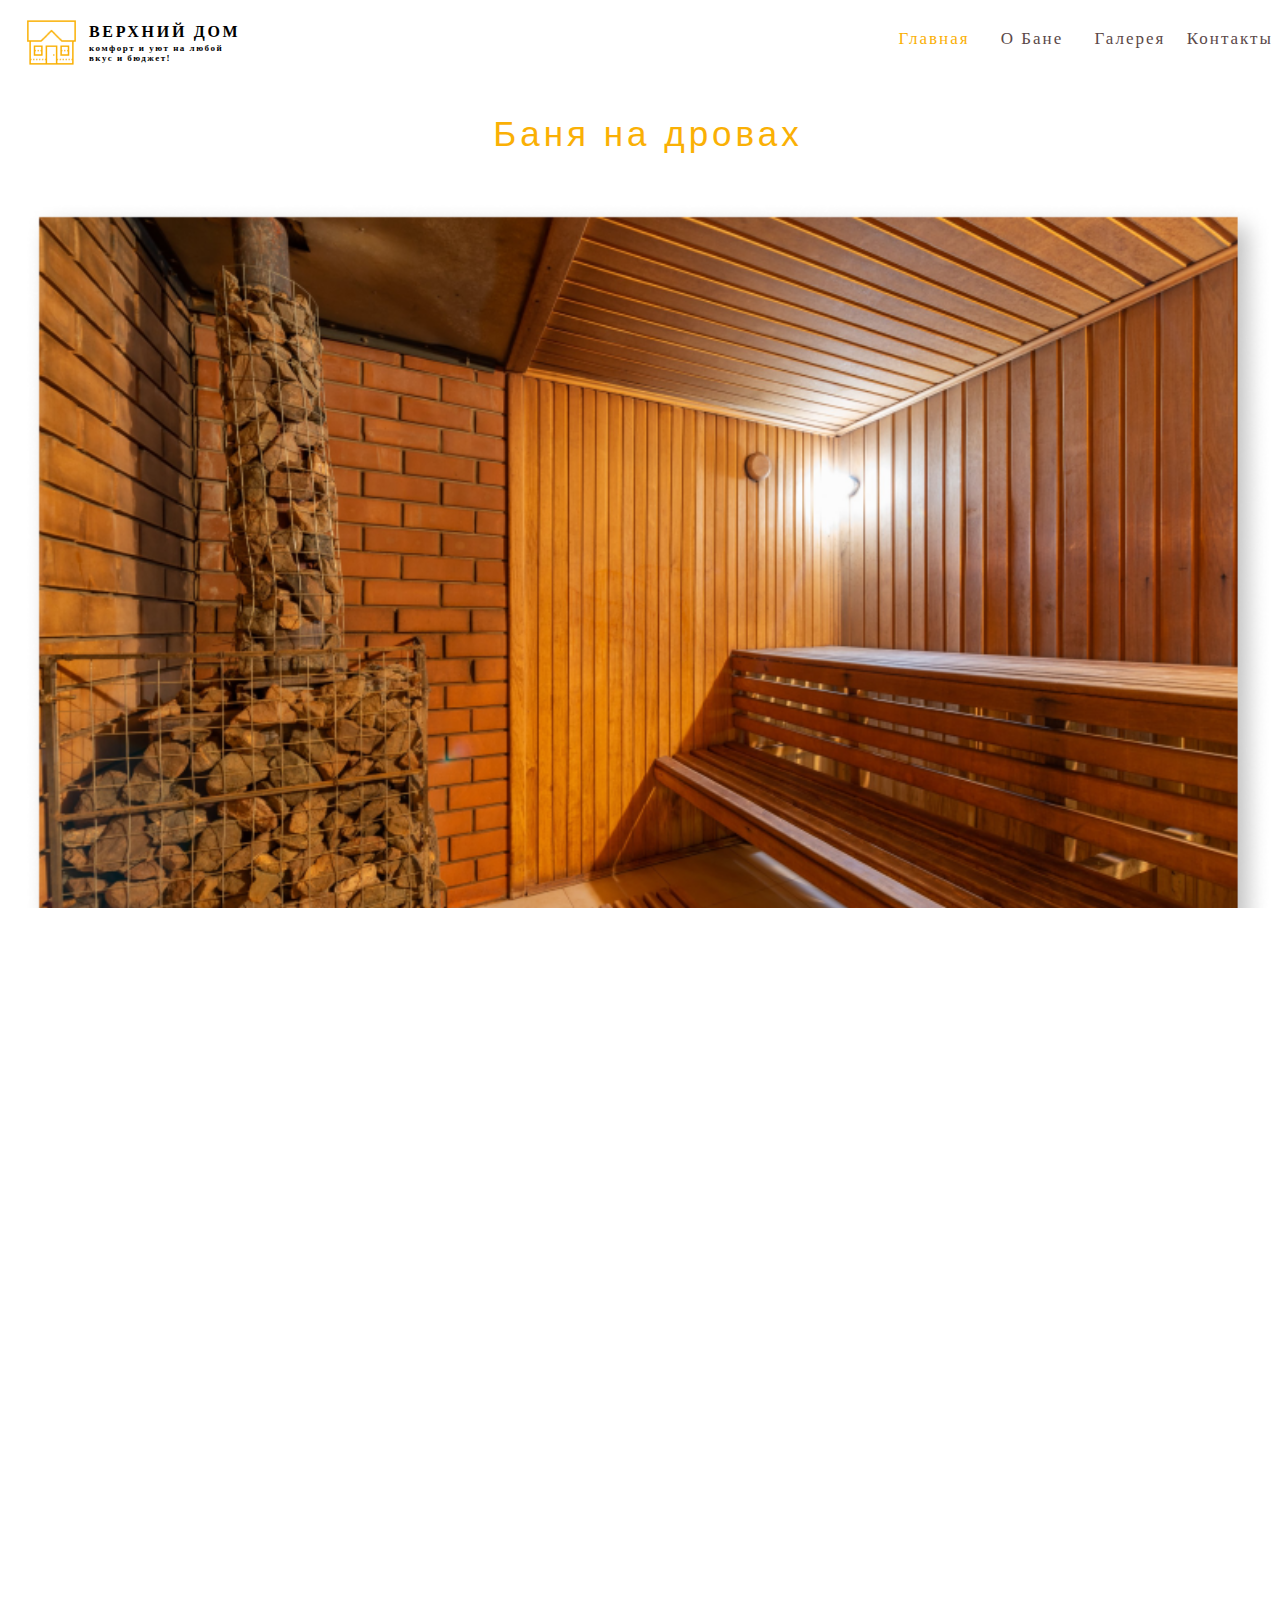
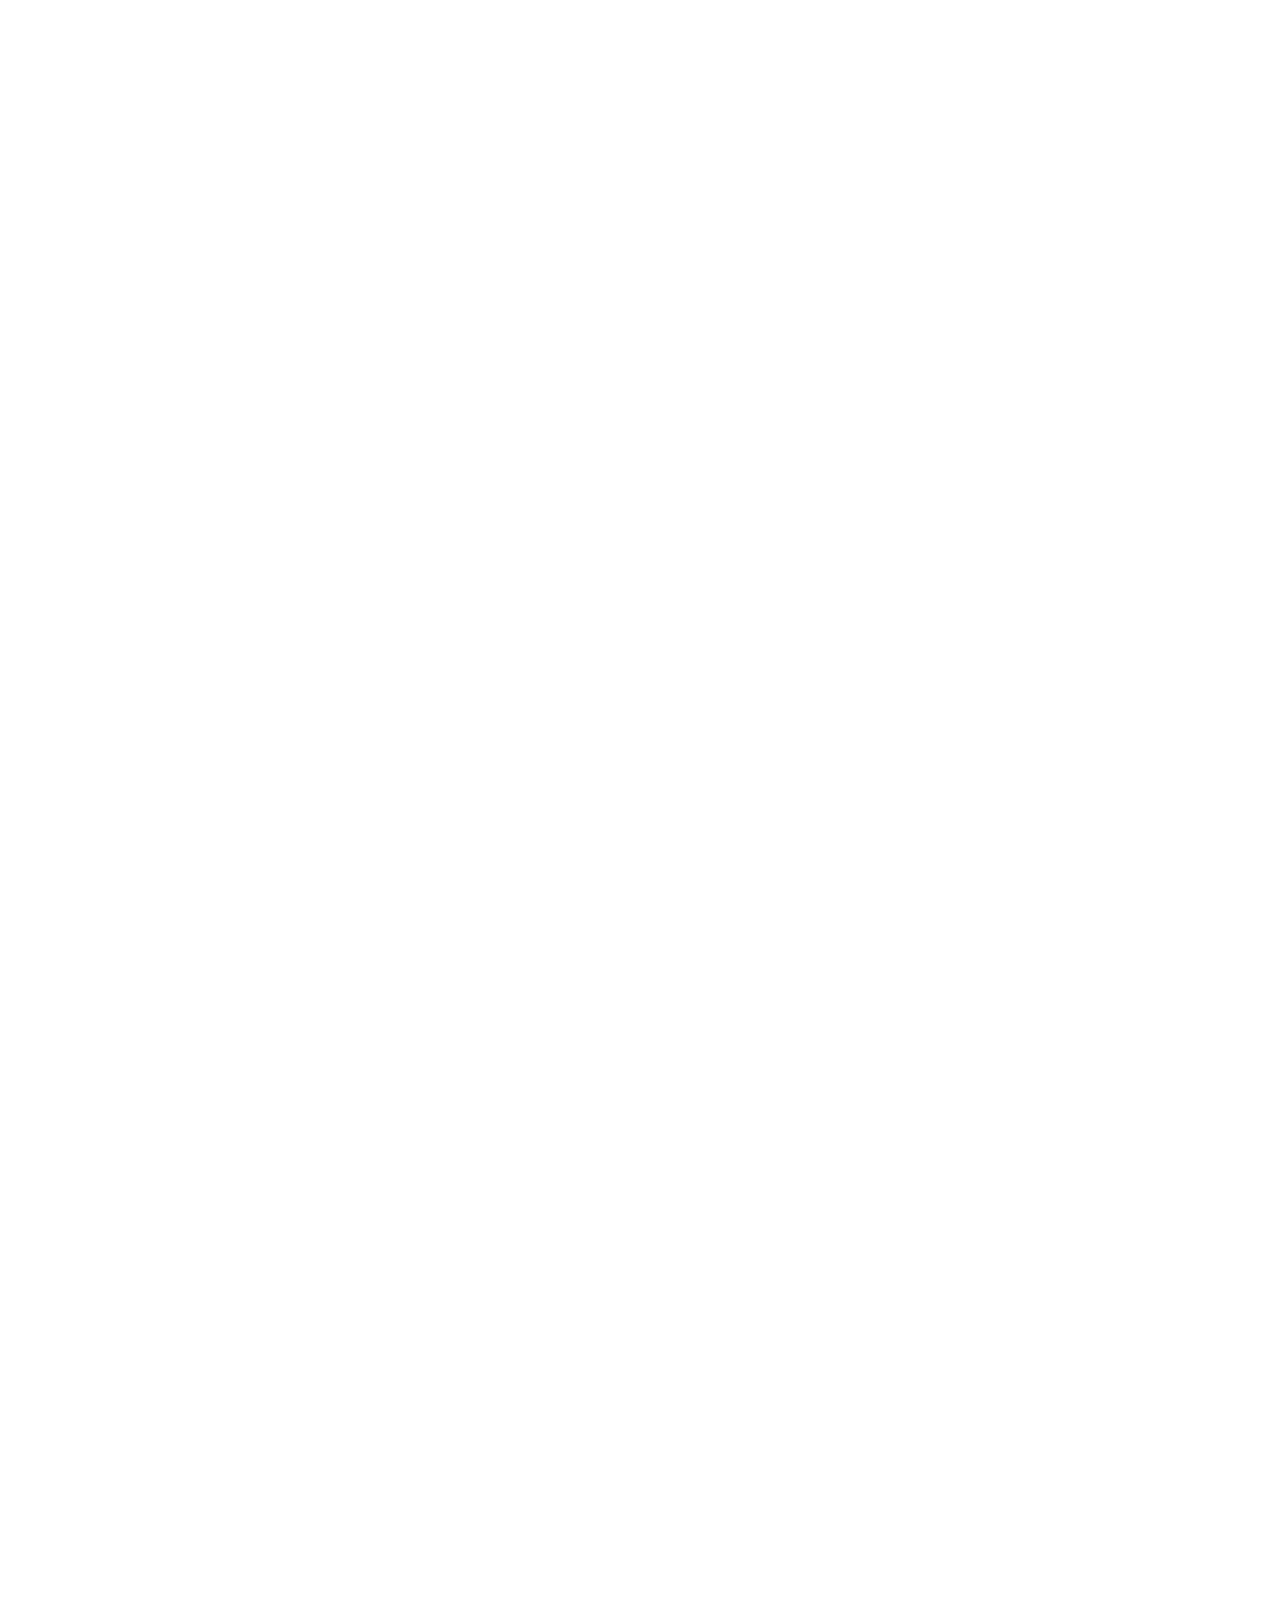
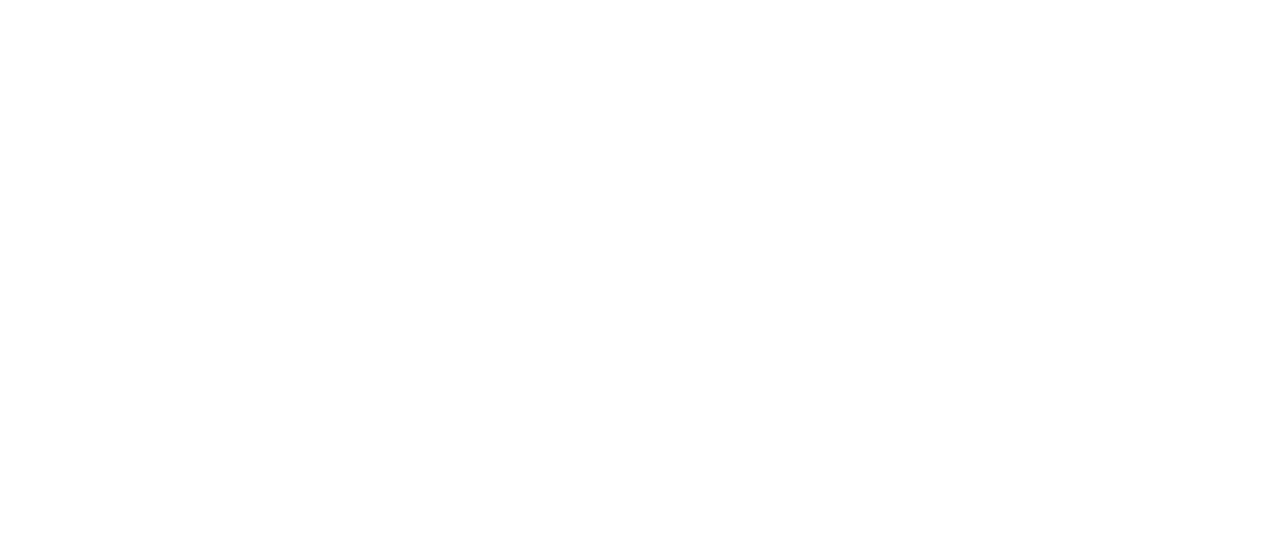
<file: sauna.html>
<!DOCTYPE html>
<html lang="en">

<head>
    <meta charset="UTF-8">
    <meta name="viewport" content="width=device-width, initial-scale=1.0">
     <link rel="icon" type="image/png" href="/img/header/icon.png">
    <title>Баня на дровах</title>
    <link rel="stylesheet" href="style/main.css">
</head>

<body>
    <div class="overlay"></div>
    <div class="menu-data" style="display: none;">
        <div class="menu-data__line"></div>
        <div class="container">
            <div class="menu-data__contant">
            <svg class="closeIcon menu-data__close-button" viewBox="0 0 31 31" width="31" height="31" xmlns="http://www.w3.org/2000/svg" fill="none">
                <rect x="8.45361" y="7.39648" width="21.1548" height="1.4944" rx="0.747199" transform="rotate(45 8.45361 7.39648)" fill="white"/>
                <rect x="23.8285" y="7.97754" width="22.416" height="1.41032" rx="0.705159" transform="rotate(135 23.8285 7.97754)" fill="white"/>
            </svg>
        <ul class="menu-data__list">
             <div class="title menu-data__title">Дома на территории Верхний Дом</div>
            <li class="text menu-data__item"><a href="home1.html">Коттедж 390 м² на участке 12 сот.</a></li>
            <li class="text menu-data__item"><a href="home2.html">Коттедж 210 м² на участке 6 сот.</a></li>
            <li class="text menu-data__item"><a href="home3.html">Коттедж 200 м² на участке 4 сот</a></li>
            <li class="text menu-data__item"><a href="home4.html">Дом 40 м² на участке 1 сот.</a></li>
            <li class="text menu-data__item"><a href="sauna.html">Баня на дровах</a></li>
            <div class="title menu-data__title">Дополнительные дома</div>
            <li class="text menu-data__item"><a href="home5.html">Коттедж 150 м² на участке 2 сот.</a></li>
            <li class="text menu-data__item"><a href="home6.html">Коттедж 155 м² на участке 2 сот.</a></li>
        </ul>
    </div>
    </div>
    <div class="menu-data__line"></div>
    </div>
    <div class="home__header header">
        <div class="container">
            <div class="header__contant" style="display: flex; justify-content: space-between;">
                <div class="logo header__logo">
                    <img src="./img/header/icon.png" alt="Icon" class="logo__img header__img">
                    <a href="index.html" target="_blank"><div class="logo__name header__name">
                        <div class="logo__title header__title">Верхний дом</div>
                        <div class="logo__text header__text">комфорт и уют на любой вкус и бюджет!</div>
                    </div></a>
                </div>

                <nav class="nav">
                    <ul class="nav__list">
                        <li class="nav__item">Главная</li>
                        <li class="nav__item"><a href="#info">О Бане</a></li>
                        <li class="nav__item"><a href="#photo">Галерея</a></li>
                        <li class="nav__item"><a href="#contact">Контакты</a></li>
                    </ul>
                    <div class="burger">
                        <div class="burger__line"></div>
                        <div class="burger__line"></div>
                        <div class="burger__line"></div>
                    </div>
                </nav>
            </div>
        </div>
    </div>
    <div class="container">
        <div class="title home__title" style="margin-top: 42px;">Баня на дровах</div>
    </div>
    <div class="info-home">
        <div class="container">
            <div class="info-home__contant">
                <img src="/img/offer-home/sauna.png" width="100%" class="info-home__img">
            </div>

        </div>

    </div>

    <div class="home-description" id="info">
        <div class="container">
            <div class="home-description__info-block">
                <div class="home-description__title">Погружение в Русскую Баню: Отдых для души и тела по-настоящему
                </div>
                <div class="home-description__text">Когда стрессы суетного городского образа жизни начинают оставлять
                    следы на вашем теле и душе, нет ничего более восстанавливающего и утешительного, чем полноценный
                    отдых в русской бане. Ваш уголок спокойствия и уюта находится здесь, в этом удивительном мире пара,
                    древних традиций и ароматов трав.</div>
            </div>
            <div class="home-description__info-block">
                <div class="home-description__title">Путешествие в мир пара и традиций</div>
                <div class="home-description__text">Большая русская парная - это не просто комната с печкой и полками.
                    Это место, где встречаются вековые традиции и современный комфорт. Удобные широкие полки приглашают
                    вас на отдых и погружение в атмосферу тепла и уюта. Здесь вы можете почувствовать на себе
                    воздействие кислородного камня, который делает воздух в парной насыщенным и полезным для вашего
                    организма.</div>
            </div>
            <div class="home-description__info-block">
                <div class="home-description__title">Встреча с Ледяной Окраской</div>
                <div class="home-description__text">Но настоящий экстрим начинается после сеанса в парной, когда вы
                    решаете принять вызов ледяной воды. Ведро для окатывания ледяной водой ждет вас, готовое охладить
                    ваше тело и подарить невероятное ощущение свежести. Это древняя традиция, которая укрепляет ваш
                    организм и пробуждает силы духа.</div>
            </div>
            <div class="home-description__info-block">
                <div class="home-description__title">Комфорт и Современность</div>
                <div class="home-description__text">Но не думайте, что баня - это только про древние обряды. Внутренний
                    санузел, водопровод и полностью оборудованная кухня-предбанник с большим столом для 10 человек - все
                    это создает атмосферу комфорта и уюта. Здесь вы можете не просто наслаждаться процедурами, но и
                    провести время с друзьями, ощущая радость общения и вкус настоящей русской кухни.</div>
            </div>
            <div class="home-description__info-block">
                <div class="home-description__title">Гибкие условия аренды</div>
                <div class="home-description__text">Один из особых плюсов предлагаемой бани - возможность снять ее
                    почасово с 10:00 до 22:00. Это означает, что вы можете создать свою программу отдыха, полностью
                    соответствующую вашим предпочтениям и ритму дня.</div>
            </div>

        </div>
    </div>

    <div class="home-slider" id="photo">
        <i id="left" class="fa-solid">
            <svg xmlns="http://www.w3.org/2000/svg" width="37" height="37" viewBox="0 0 37 37" fill="none">
                <circle cx="18.5" cy="18.5" r="18.5" fill="#FAB005" fill-opacity="0.7" />
                <line y1="-1.5" x2="16.1348" y2="-1.5"
                    transform="matrix(-0.849982 0.526812 -0.502262 -0.864716 24.7148 10)" stroke="black"
                    stroke-width="3" />
                <line y1="-1.5" x2="18.1177" y2="-1.5" transform="matrix(-0.883116 -0.469155 0.523641 -0.851939 27 27)"
                    stroke="black" stroke-width="3" />
            </svg>
        </i>
        <div class="carusel">
            <img src="Баня/IK1_0388.jpg" alt="">
            <img src="Баня/IK1_0389.jpg" alt="">
            <img src="Баня/IK1_0390.jpg" alt="">
            <img src="Баня/IK1_0391.jpg" alt="">
            <img src="Баня/IK1_0393.jpg" alt="">
            <img src="Баня/IK1_0394.jpg" alt="">
            <img src="Баня/IK1_0395.jpg" alt="">
            <img src="Баня/IK1_0396.jpg" alt="">
            <img src="Баня/IK1_0397.jpg" alt="">
            <img src="Баня/IK1_0398.jpg" alt="">
            <img src="Баня/IK1_0399.jpg" alt="">
            <img src="Баня/IK1_0400.jpg" alt="">
            <img src="Баня/IK1_0401.jpg" alt="">
        </div>
        <i id="right" class="fa-solid">
            <svg xmlns="http://www.w3.org/2000/svg" width="37" height="37" viewBox="0 0 37 37" fill="none">
                <circle cx="18.5" cy="18.5" r="18.5" fill="#FAB005" fill-opacity="0.7" />
                <line y1="-1.5" x2="16.1348" y2="-1.5"
                    transform="matrix(0.849982 0.526812 0.502262 -0.864716 13.2852 9)" stroke="black"
                    stroke-width="3" />
                <line y1="-1.5" x2="18.1177" y2="-1.5" transform="matrix(0.883116 -0.469155 -0.523641 -0.851939 11 26)"
                    stroke="black" stroke-width="3" />
            </svg>
        </i>
    </div>

    <div class="home-tagline">
        <div class="container">
            Мы гарантируем вам чистоту, уют и теплую атмосферу. Проведите свой отдых в нашем коттедже, где каждая деталь
            заботливо продумана для вашего комфорта.
        </div>
    </div>

    <div class="home__footer footer" id="contact">
        <div class="container">
            <div class="title footer__main-title">Контакты</div>
            <div class="footer__contant">
                <div class="footer_contact">
                    <div class="logo footer__logo">
                        <img src="./img/header/icon.png" alt="Icon" class="logo__img footer__img">
                        <div class="logo__name footer__name">
                            <div class="logo__title footer__title">Верхний дом</div>
                            <div class="logo__text footer__text">комфорт и уют на любой вкус и бюджет!</div>
                        </div>
                    </div>
                    <div class="footer__data-adress">
                        <div class="footer__data">
                            <img src="./img/footer/phone.png" alt="" class="footer__icon">
                            <div class="footer__info">+7(912) 381-52-42</div>
                        </div>
                        <div class="footer__data">
                            <img src="./img/footer/address.png" alt="" class="footer__icon">
                            <div class="footer__info">Тюмень, микрорайон Березняковский, улица Степана
                                Колокольникова,
                                44</div>
                        </div>
                    </div>
                    <div class="footer__messanger">
                        <ul class="messanger-list">
                            <li class="messanger-item">
                                <img src="./img/footer/vk.png" alt="" class="messanger-icon">
                                <div class="text messanger__text">VK</div>
                            </li>
                            <li class="messanger-item">
                                <img src="./img/footer/viber.png" alt="" class="messanger-icon">
                                <div class="text messanger__text">Viber</div>
                            </li>
                            <li class="messanger-item">
                                <img src="./img/footer/whatsaap.png" alt="" class="messanger-icon">
                                <div class="text messanger__text">WhatsApp</div>
                            </li>
                        </ul>
                    </div>
                </div>
                <div class="card">
                    <iframe
                        src="https://www.google.com/maps/embed?pb=!1m18!1m12!1m3!1d2160.406964368291!2d65.49835749067205!3d57.2155518057464!2m3!1f0!2f0!3f0!3m2!1i1024!2i768!4f13.1!3m3!1m2!1s0x43bbe36f1227a6a1%3A0xcd8cdee7c30fe856!2z0JHQtdGA0LXQt9C-0LLQsNGPINGD0LsuLCA0NCwg0KLRjtC80LXQvdGMLCDQotGO0LzQtdC90YHQutCw0Y8g0L7QsdC7LiwgNjI1MDU0!5e0!3m2!1sru!2sru!4v1704376983202!5m2!1sru!2sru"
                        width="806" height="583" class="card__data" style="border:0;" allowfullscreen="" loading="lazy"
                        referrerpolicy="no-referrer-when-downgrade"></iframe>
                </div>
            </div>
        </div>
    </div>
    <script src="js/main.js"></script>
    <script src="js/header.js"></script>
    <script src="js/slider.js"></script>
</body>

</html>
</file>
<file: style/main.css>
@import url(/style/basic.css);
@import url(/style/section/header.css);
@import url(/style/section/hero.css);
@import url(/style/section/info.css);
@import url(/style/section/offer-home.css);
@import url(/style/section/stocks.css);
@import url(/style/section/reviews.css);
@import url(/style/section/footer.css);
@import url(/style/section-home/info-home.css);
@import url(/style/section-home/home-description.css);
@import url(/style/section-home/home-rules.css);
@import url(/style/section-home/home-slider.css);
@import url(/style/section-home/media-home.css);
@import url(/style/menu-data.css);
</file>
